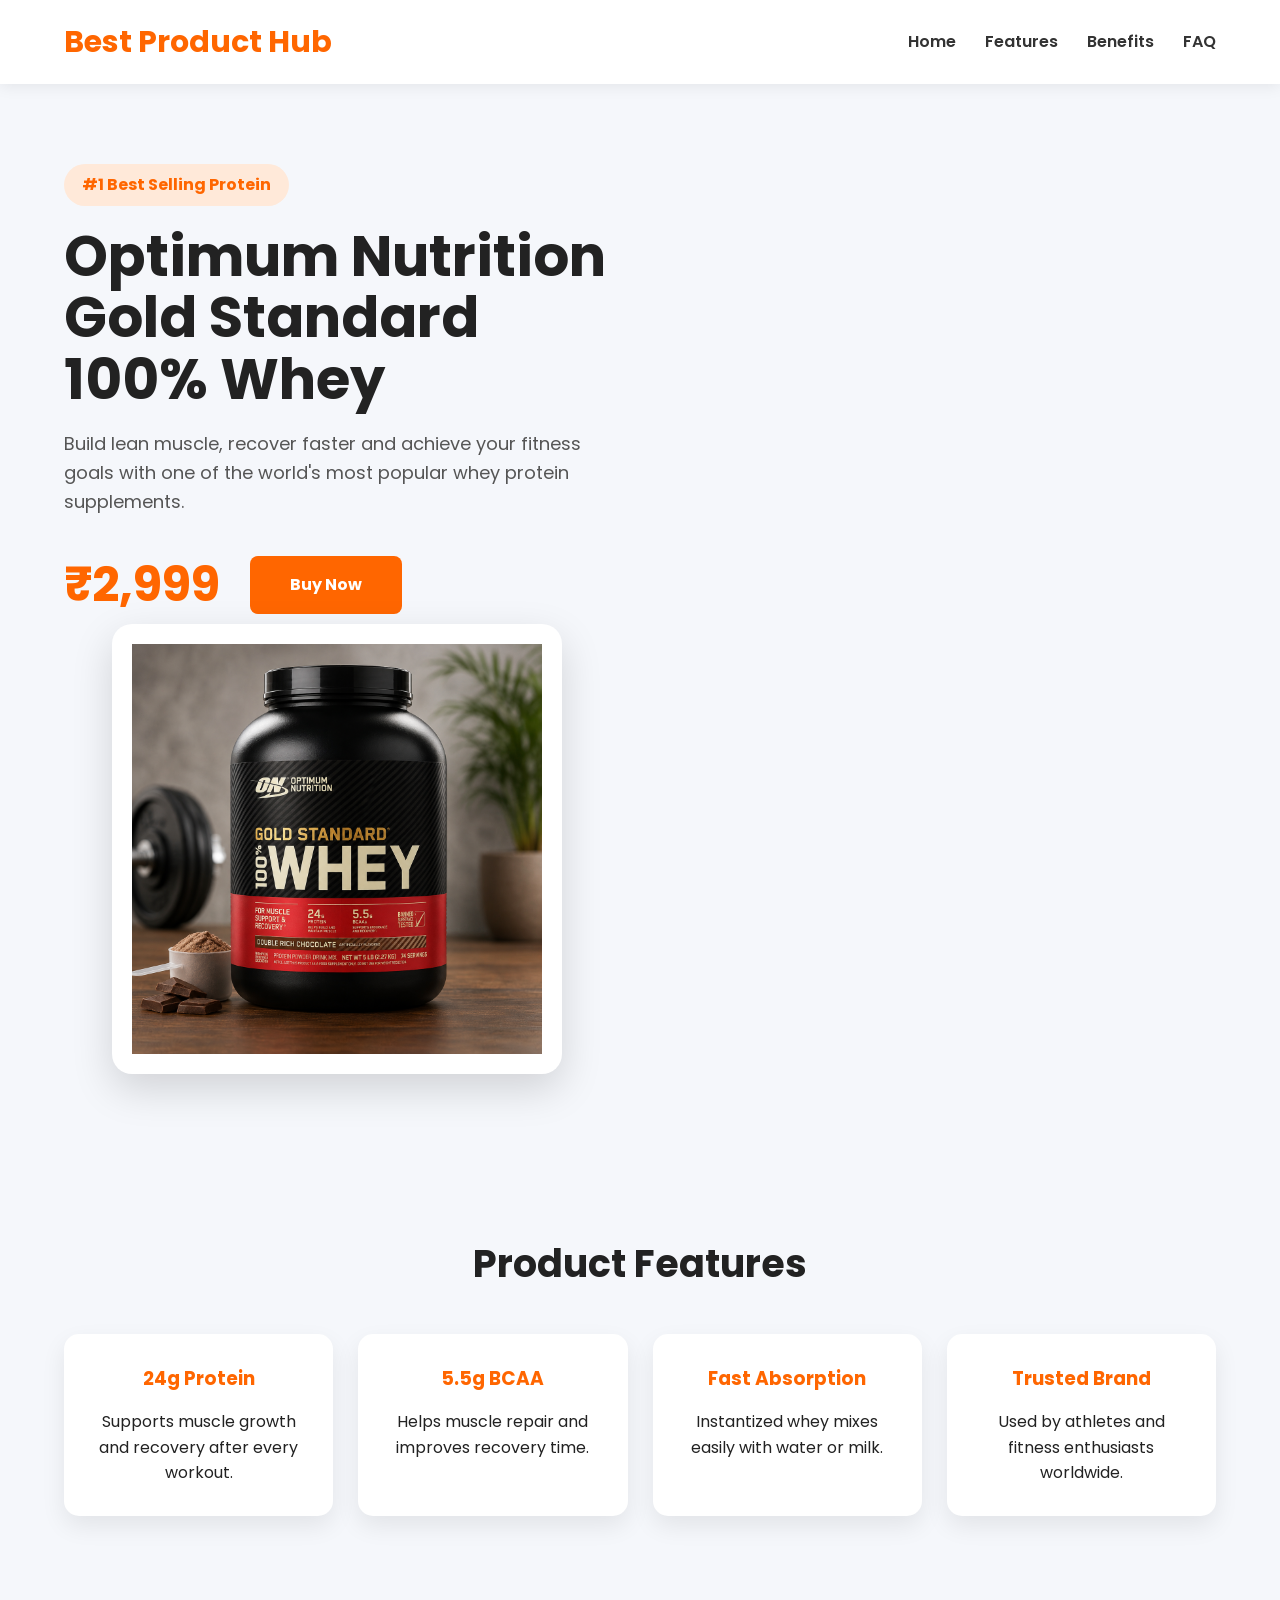
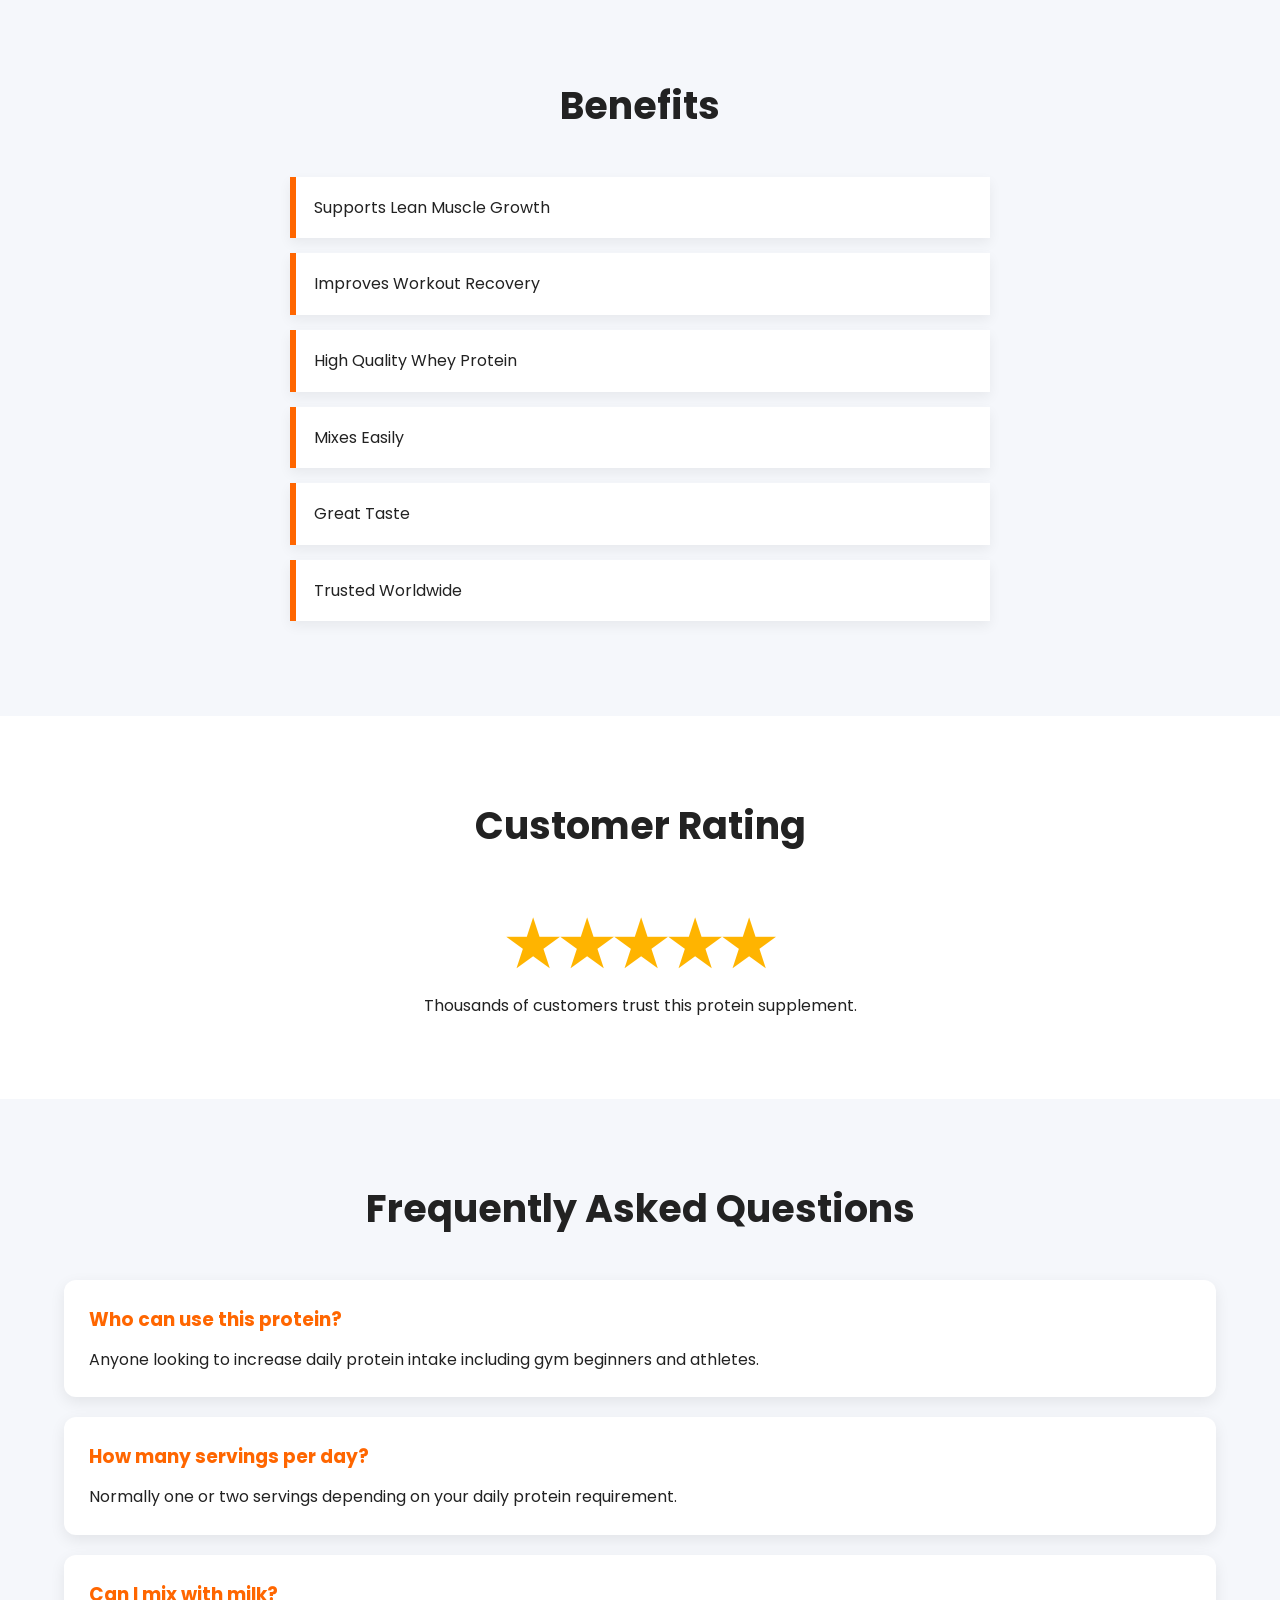
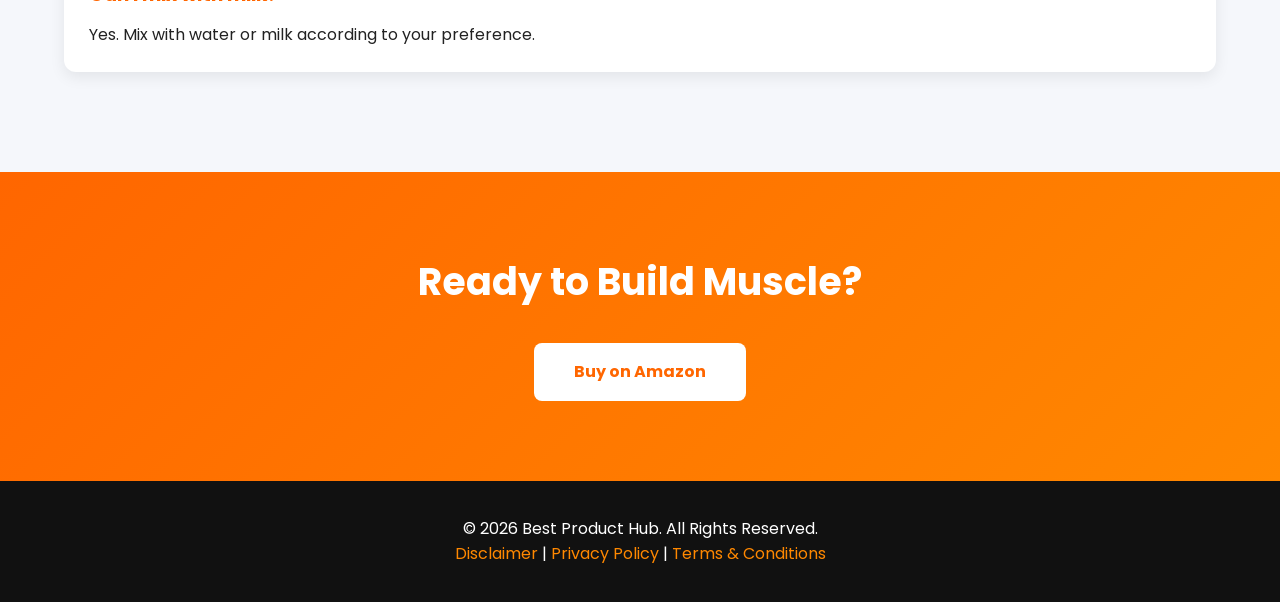
<file: index.html>
<!DOCTYPE html>
<html lang="en">
<head>
<meta charset="UTF-8">
<meta name="viewport" content="width=device-width, initial-scale=1.0">

<title>Best Product Hub | Optimum Nutrition Gold Standard 100% Whey</title>

<link rel="stylesheet" href="style.css">
<link rel="preconnect" href="https://fonts.googleapis.com">
<link rel="preconnect" href="https://fonts.gstatic.com" crossorigin>

<link href="https://fonts.googleapis.com/css2?family=Poppins:wght@300;400;500;600;700;800&display=swap" rel="stylesheet">

</head>

<body>

<header>

<div class="container">

<div class="logo">

<h2>Best Product Hub</h2>

</div>

<nav>

<a href="#">Home</a>
<a href="#features">Features</a>
<a href="#benefits">Benefits</a>
<a href="#faq">FAQ</a>

</nav>

</div>

</header>

<section class="hero">

<div class="container hero-grid">

<div class="hero-text">

<span class="badge">
#1 Best Selling Protein
</span>

<h1>

Optimum Nutrition<br>

Gold Standard<br>

100% Whey

</h1>

<p>

Build lean muscle, recover faster and achieve your fitness goals with one of the world's most popular whey protein supplements.

</p>
<div class="price-button">

    <h2 class="price">₹2,999</h2>

    <a class="btn"
       target="_blank"
       href="https://www.google.com/search?q=amazon">

       Buy Now

    </a>


</div>

<div class="hero-image">

    <img
        src="images/ChatGPT Image Aug 2, 2026, 12_21_04 PM.png"
        alt="Optimum Nutrition Gold Standard 100% Whey Protein"
        class="product-image">


</div>

</div>

</section>

<section id="features" class="features">

<div class="container">

<h2>

Product Features

</h2>

<div class="cards">

<div class="card">

<h3>24g Protein</h3>

<p>

Supports muscle growth and recovery after every workout.

</p>

</div>

<div class="card">

<h3>5.5g BCAA</h3>

<p>

Helps muscle repair and improves recovery time.

</p>

</div>

<div class="card">

<h3>Fast Absorption</h3>

<p>

Instantized whey mixes easily with water or milk.

</p>

</div>

<div class="card">

<h3>Trusted Brand</h3>

<p>

Used by athletes and fitness enthusiasts worldwide.

</p>

</div>

</div>

</div>

</section>

<section id="benefits" class="benefits">

<div class="container">

<h2>

Benefits

</h2>

<ul>

<li>Supports Lean Muscle Growth</li>

<li>Improves Workout Recovery</li>

<li>High Quality Whey Protein</li>

<li>Mixes Easily</li>

<li>Great Taste</li>

<li>Trusted Worldwide</li>

</ul>

</div>

</section>

<section class="review">

<div class="container">

<h2>

Customer Rating

</h2>

<h1>

★★★★★

</h1>

<p>

Thousands of customers trust this protein supplement.

</p>

</div>

</section>

<section id="faq" class="faq">

<div class="container">

<h2>

Frequently Asked Questions

</h2>

<div class="question">

<h3>

Who can use this protein?

</h3>

<p>

Anyone looking to increase daily protein intake including gym beginners and athletes.

</p>

</div>

<div class="question">

<h3>

How many servings per day?

</h3>

<p>

Normally one or two servings depending on your daily protein requirement.

</p>

</div>

<div class="question">

<h3>

Can I mix with milk?

</h3>

<p>

Yes. Mix with water or milk according to your preference.

</p>

</div>

</div>

</section>

<section class="cta">

<div class="container">

<h2>

Ready to Build Muscle?

</h2>

<a class="btn"

target="_blank"

href="https://www.google.com/search?q=amazon&oq=amazon&gs_lcrp=[base64]&sourceid=chrome&source=chrome.rb&ie=UTF-8">

Buy on Amazon

</a>

</div>

</section>

<footer>

<div class="container">

<p>

© 2026 Best Product Hub. All Rights Reserved.

</p>

<p>

<a href="disclaimer.html">

Disclaimer

</a>

|

<a href="privacy-policy.html">

Privacy Policy

</a>

|

<a href="terms-and-conditions.html">

Terms & Conditions

</a>

</p>

</div>

</footer>

<script src="script.js"></script>

</body>

</html>
</file>
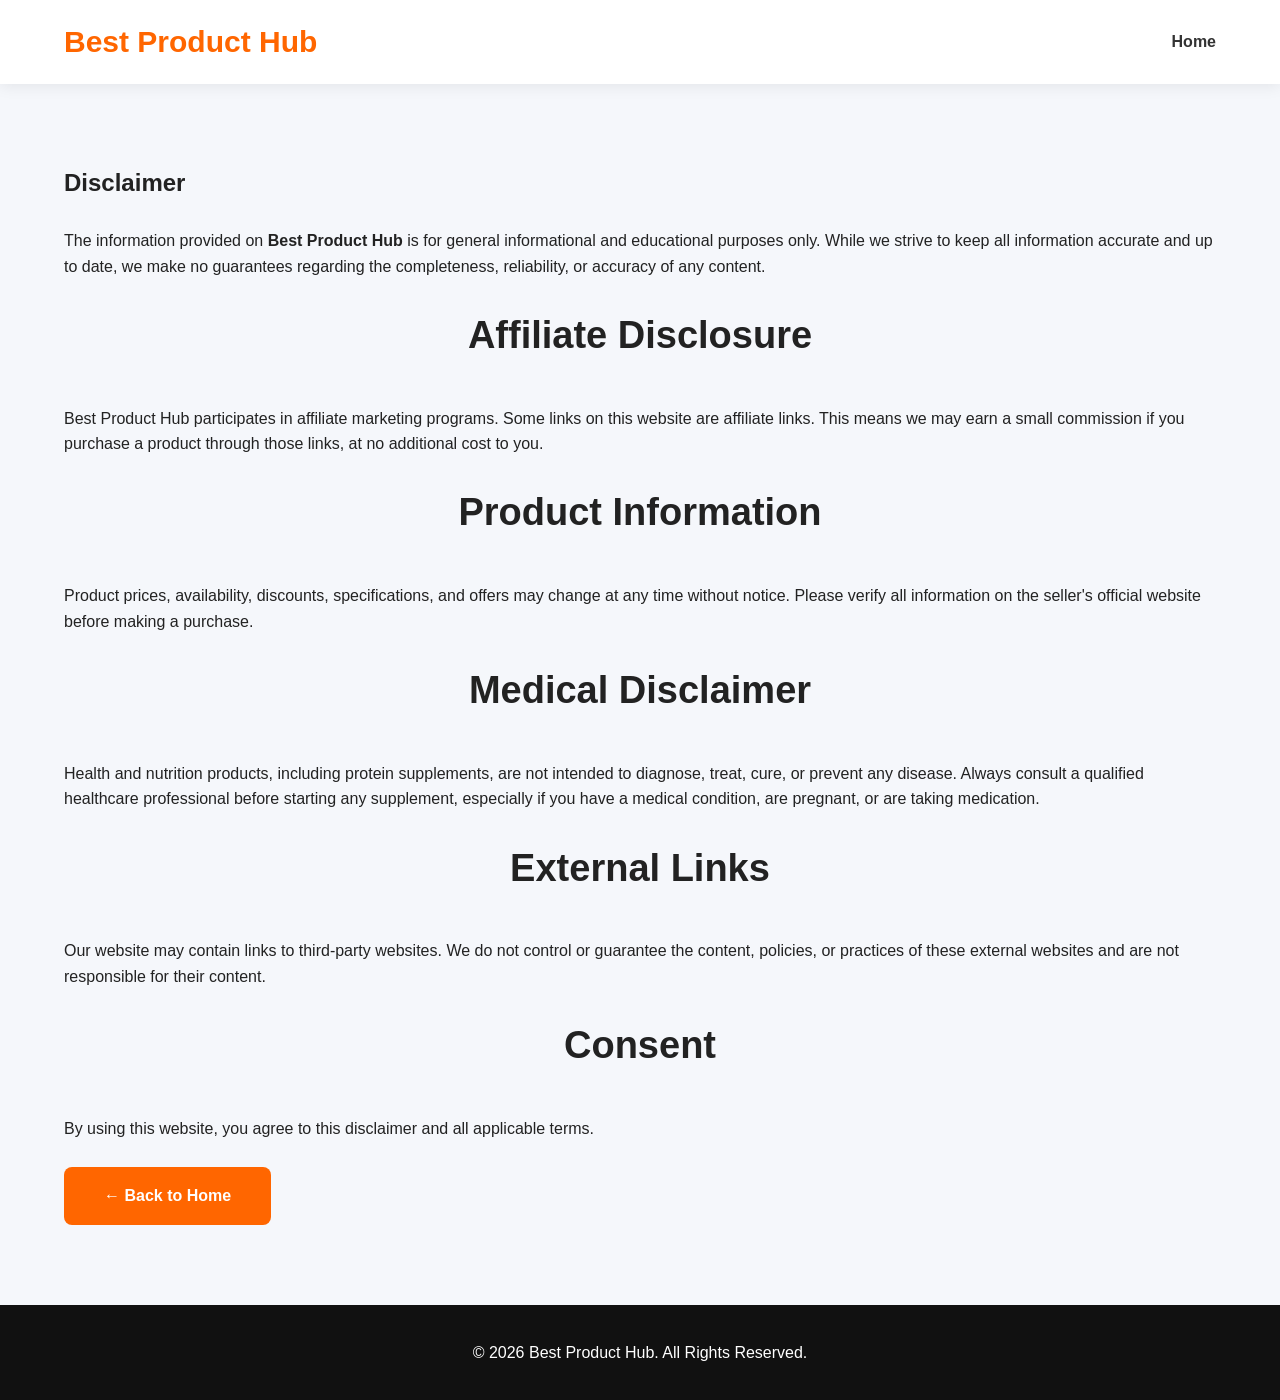
<file: disclaimer.html>
<!DOCTYPE html>
<html lang="en">
<head>

<meta charset="UTF-8">
<meta name="viewport" content="width=device-width, initial-scale=1.0">

<title>Disclaimer | Best Product Hub</title>

<link rel="stylesheet" href="style.css">

</head>

<body>

<header>

<div class="container">

<div class="logo">

<h2>Best Product Hub</h2>

</div>

<nav>

<a href="index.html">Home</a>

</nav>

</div>

</header>

<section class="container" style="padding:80px 0;">

<h1>Disclaimer</h1>

<br>

<p>

The information provided on <strong>Best Product Hub</strong> is for general informational and educational purposes only. While we strive to keep all information accurate and up to date, we make no guarantees regarding the completeness, reliability, or accuracy of any content.

</p>

<br>

<h2>Affiliate Disclosure</h2>

<p>

Best Product Hub participates in affiliate marketing programs. Some links on this website are affiliate links. This means we may earn a small commission if you purchase a product through those links, at no additional cost to you.

</p>

<br>

<h2>Product Information</h2>

<p>

Product prices, availability, discounts, specifications, and offers may change at any time without notice. Please verify all information on the seller's official website before making a purchase.

</p>

<br>

<h2>Medical Disclaimer</h2>

<p>

Health and nutrition products, including protein supplements, are not intended to diagnose, treat, cure, or prevent any disease. Always consult a qualified healthcare professional before starting any supplement, especially if you have a medical condition, are pregnant, or are taking medication.

</p>

<br>

<h2>External Links</h2>

<p>

Our website may contain links to third-party websites. We do not control or guarantee the content, policies, or practices of these external websites and are not responsible for their content.

</p>

<br>

<h2>Consent</h2>

<p>

By using this website, you agree to this disclaimer and all applicable terms.

</p>

<br>

<a class="btn" href="index.html">

← Back to Home

</a>

</section>

<footer>

<div class="container">

<p>

© 2026 Best Product Hub. All Rights Reserved.

</p>

</div>

</footer>

<script src="script.js"></script>

</body>
</html>
</file>
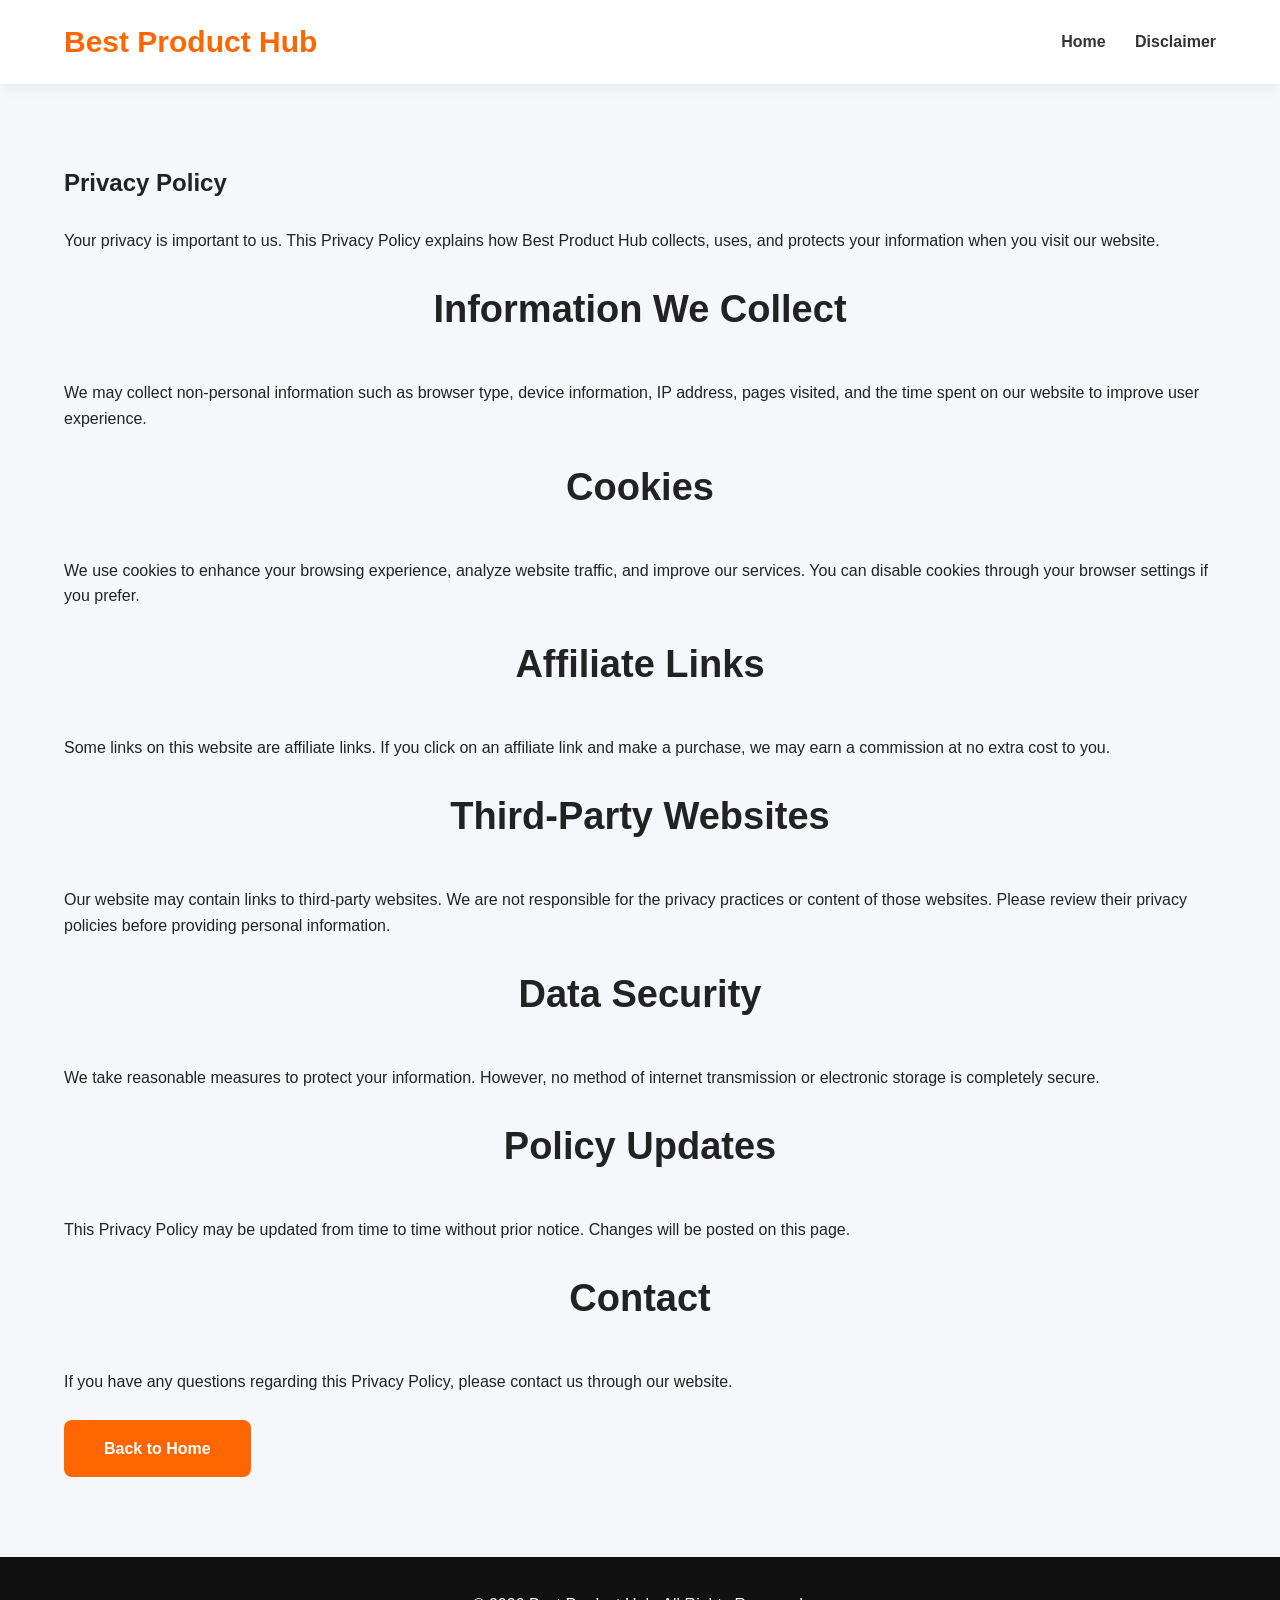
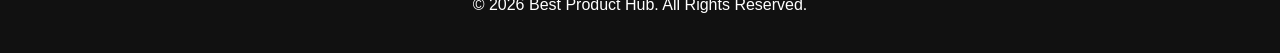
<file: privacy-policy.html>
<!DOCTYPE html>
<html lang="en">
<head>

<meta charset="UTF-8">
<meta name="viewport" content="width=device-width, initial-scale=1.0">

<title>Privacy Policy | Best Product Hub</title>

<link rel="stylesheet" href="style.css">

</head>

<body>

<header>

<div class="container">

<div class="logo">
<h2>Best Product Hub</h2>
</div>

<nav>
<a href="index.html">Home</a>
<a href="disclaimer.html">Disclaimer</a>
</nav>

</div>

</header>

<section class="container" style="padding:80px 0;">

<h1>Privacy Policy</h1>

<br>

<p>

Your privacy is important to us. This Privacy Policy explains how Best Product Hub collects, uses, and protects your information when you visit our website.

</p>

<br>

<h2>Information We Collect</h2>

<p>

We may collect non-personal information such as browser type, device information, IP address, pages visited, and the time spent on our website to improve user experience.

</p>

<br>

<h2>Cookies</h2>

<p>

We use cookies to enhance your browsing experience, analyze website traffic, and improve our services. You can disable cookies through your browser settings if you prefer.

</p>

<br>

<h2>Affiliate Links</h2>

<p>

Some links on this website are affiliate links. If you click on an affiliate link and make a purchase, we may earn a commission at no extra cost to you.

</p>

<br>

<h2>Third-Party Websites</h2>

<p>

Our website may contain links to third-party websites. We are not responsible for the privacy practices or content of those websites. Please review their privacy policies before providing personal information.

</p>

<br>

<h2>Data Security</h2>

<p>

We take reasonable measures to protect your information. However, no method of internet transmission or electronic storage is completely secure.

</p>

<br>

<h2>Policy Updates</h2>

<p>

This Privacy Policy may be updated from time to time without prior notice. Changes will be posted on this page.

</p>

<br>

<h2>Contact</h2>

<p>

If you have any questions regarding this Privacy Policy, please contact us through our website.

</p>

<br>

<a href="index.html" class="btn">

Back to Home

</a>

</section>

<footer>

<div class="container">

<p>

© 2026 Best Product Hub. All Rights Reserved.

</p>

</div>

</footer>

<script src="script.js"></script>

</body>
</html>
</file>
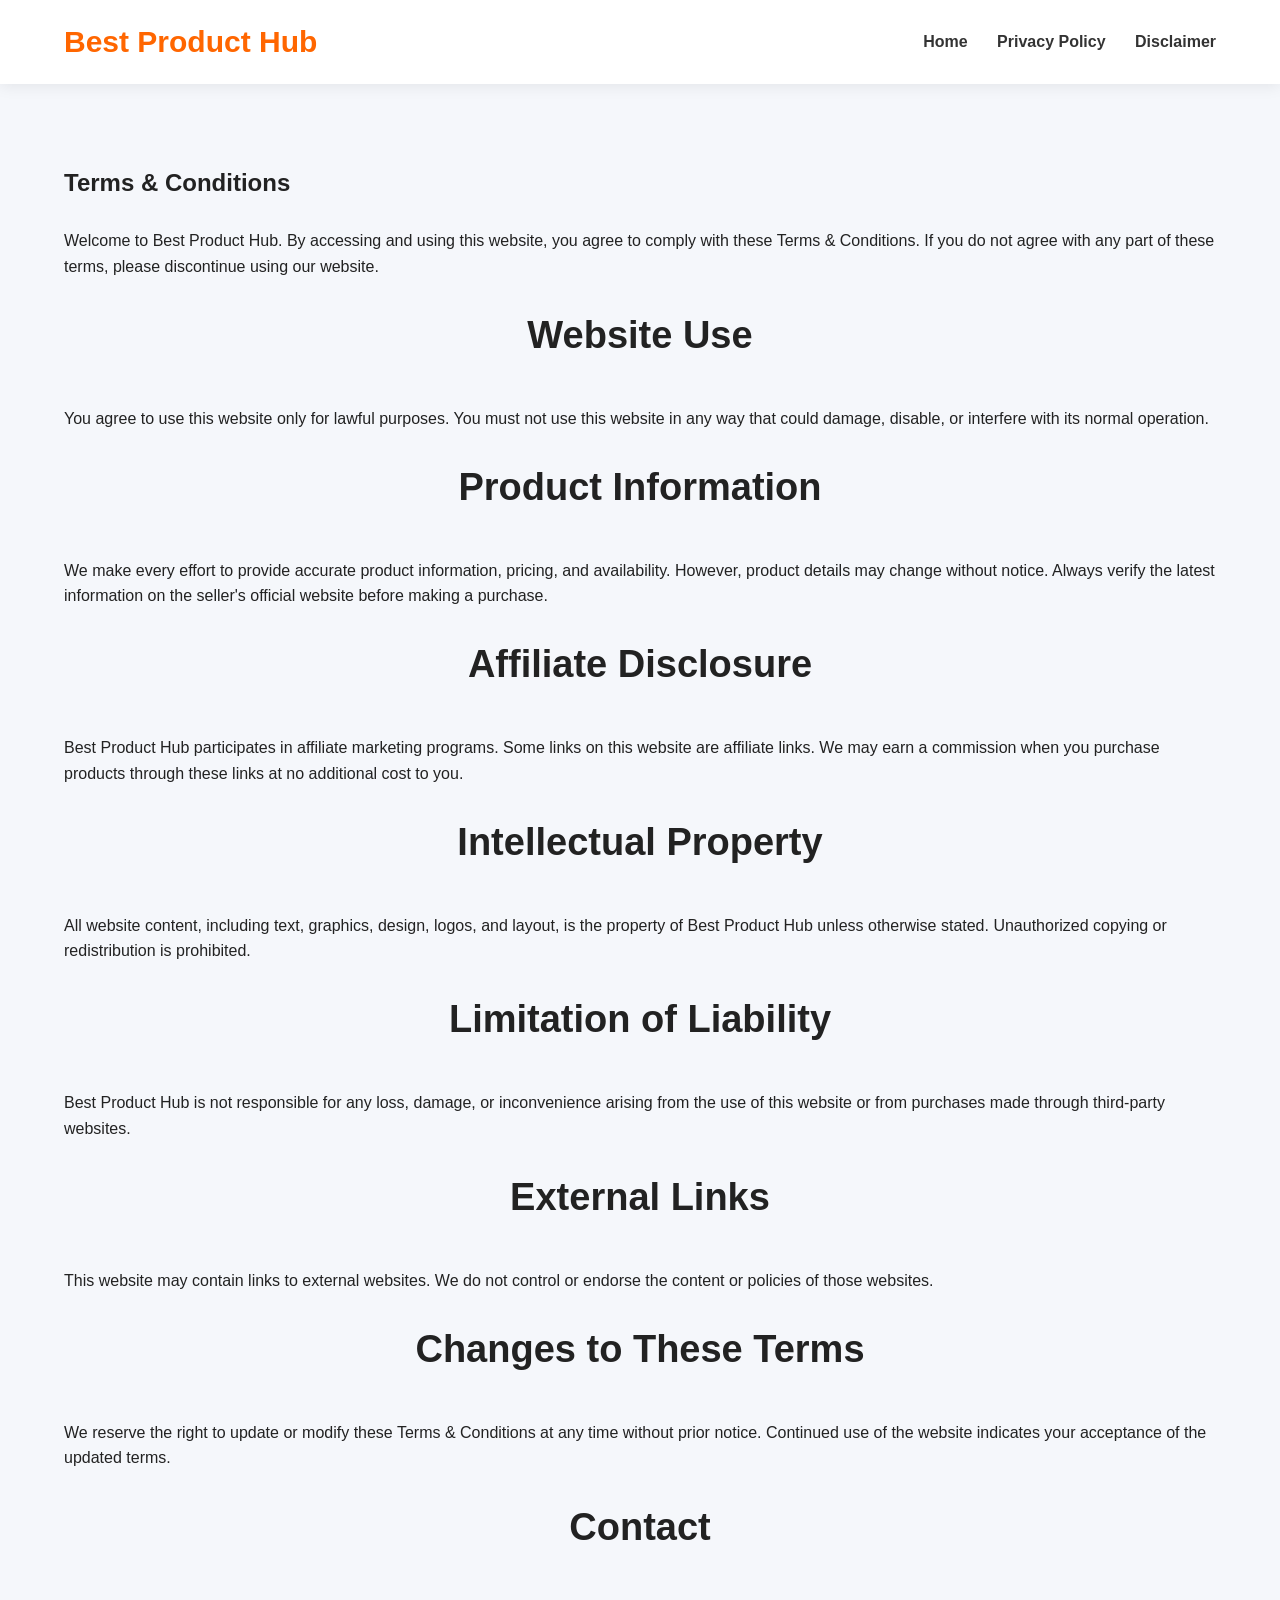
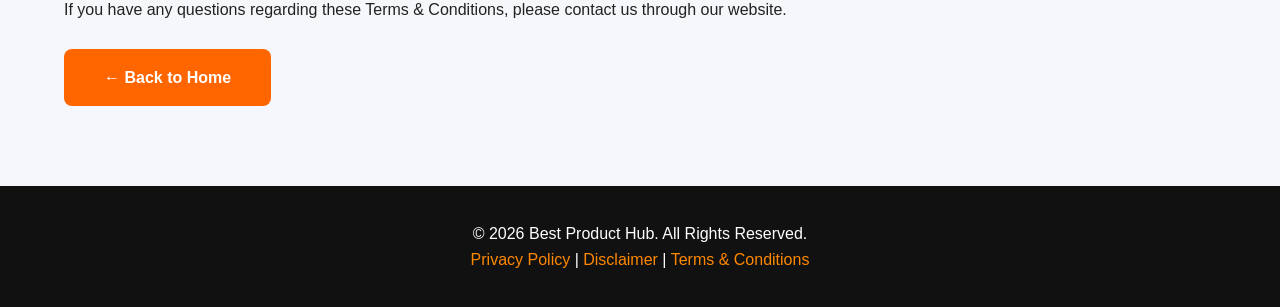
<file: terms-and-conditions.html>
<!DOCTYPE html>
<html lang="en">
<head>

<meta charset="UTF-8">
<meta name="viewport" content="width=device-width, initial-scale=1.0">

<title>Terms & Conditions | Best Product Hub</title>

<link rel="stylesheet" href="style.css">

</head>

<body>

<header>

<div class="container">

<div class="logo">
<h2>Best Product Hub</h2>
</div>

<nav>

<a href="index.html">Home</a>
<a href="privacy-policy.html">Privacy Policy</a>
<a href="disclaimer.html">Disclaimer</a>

</nav>

</div>

</header>

<section class="container" style="padding:80px 0;">

<h1>Terms & Conditions</h1>

<br>

<p>

Welcome to Best Product Hub. By accessing and using this website, you agree to comply with these Terms & Conditions. If you do not agree with any part of these terms, please discontinue using our website.

</p>

<br>

<h2>Website Use</h2>

<p>

You agree to use this website only for lawful purposes. You must not use this website in any way that could damage, disable, or interfere with its normal operation.

</p>

<br>

<h2>Product Information</h2>

<p>

We make every effort to provide accurate product information, pricing, and availability. However, product details may change without notice. Always verify the latest information on the seller's official website before making a purchase.

</p>

<br>

<h2>Affiliate Disclosure</h2>

<p>

Best Product Hub participates in affiliate marketing programs. Some links on this website are affiliate links. We may earn a commission when you purchase products through these links at no additional cost to you.

</p>

<br>

<h2>Intellectual Property</h2>

<p>

All website content, including text, graphics, design, logos, and layout, is the property of Best Product Hub unless otherwise stated. Unauthorized copying or redistribution is prohibited.

</p>

<br>

<h2>Limitation of Liability</h2>

<p>

Best Product Hub is not responsible for any loss, damage, or inconvenience arising from the use of this website or from purchases made through third-party websites.

</p>

<br>

<h2>External Links</h2>

<p>

This website may contain links to external websites. We do not control or endorse the content or policies of those websites.

</p>

<br>

<h2>Changes to These Terms</h2>

<p>

We reserve the right to update or modify these Terms & Conditions at any time without prior notice. Continued use of the website indicates your acceptance of the updated terms.

</p>

<br>

<h2>Contact</h2>

<p>

If you have any questions regarding these Terms & Conditions, please contact us through our website.

</p>

<br>

<a href="index.html" class="btn">

← Back to Home

</a>

</section>

<footer>

<div class="container">

<p>

© 2026 Best Product Hub. All Rights Reserved.</p>

<p>

<a href="privacy-policy.html">Privacy Policy</a> |

<a href="disclaimer.html">Disclaimer</a> |

<a href="terms-and-conditions.html">Terms & Conditions</a>

</p>

</div>

</footer>

<script src="script.js"></script>

</body>
</html>
</file>
<file: style.css>
*{
    margin:0;
    padding:0;
    box-sizing:border-box;
    font-family:'Poppins',sans-serif;
}

body{
    background:#f5f7fb;
    color:#222;
    line-height:1.6;
}

.container{
    width:90%;
    max-width:1200px;
    margin:auto;
}

/* Header */

header{
    background:#ffffff;
    box-shadow:0 2px 15px rgba(0,0,0,.08);
    position:sticky;
    top:0;
    z-index:100;
}

header .container{
    display:flex;
    justify-content:space-between;
    align-items:center;
    padding:18px 0;
}

.logo h2{
    color:#ff6600;
    font-size:30px;
}

nav a{
    text-decoration:none;
    color:#333;
    margin-left:25px;
    font-weight:600;
    transition:.3s;
}

nav a:hover{
    color:#ff6600;
}

/* Hero */

.hero{
    padding:80px 0;
}

.hero-grid{
    display:grid;
    grid-template-columns:1fr 1fr;
    gap:60px;
    align-items:center;
}

.hero img{
    width:100%;
    border-radius:20px;
    box-shadow:0 15px 40px rgba(0,0,0,.15);
}

.badge{
    display:inline-block;
    background:#ffe9d9;
    color:#ff6600;
    padding:8px 18px;
    border-radius:50px;
    font-weight:700;
    margin-bottom:20px;
}

.hero h1{
    font-size:56px;
    line-height:1.1;
    margin-bottom:20px;
}

.hero p{
    font-size:18px;
    color:#555;
    margin-bottom:30px;
}

.price{
    color:#ff6600;
    font-size:48px;
    margin-bottom:30px;
}

.btn{
    display:inline-block;
    background:#ff6600;
    color:#fff;
    text-decoration:none;
    padding:16px 40px;
    border-radius:8px;
    font-weight:bold;
    transition:.3s;
}

.btn:hover{
    background:#e65200;
    transform:translateY(-3px);
}

/* Sections */

section{
    padding:80px 0;
}

section h2{
    text-align:center;
    font-size:38px;
    margin-bottom:40px;
}

/* Cards */

.cards{
    display:grid;
    grid-template-columns:repeat(4,1fr);
    gap:25px;
}

.card{
    background:#fff;
    padding:30px;
    border-radius:15px;
    text-align:center;
    box-shadow:0 10px 25px rgba(0,0,0,.08);
    transition:.3s;
}

.card:hover{
    transform:translateY(-10px);
}

.card h3{
    color:#ff6600;
    margin-bottom:15px;
}

/* Benefits */

.benefits ul{
    max-width:700px;
    margin:auto;
}

.benefits li{
    background:#fff;
    margin:15px 0;
    padding:18px;
    border-left:6px solid #ff6600;
    list-style:none;
    box-shadow:0 5px 12px rgba(0,0,0,.06);
}

/* Review */

.review{
    background:#ffffff;
    text-align:center;
}

.review h1{
    color:#ffb400;
    font-size:60px;
}

/* FAQ */

.question{
    background:#fff;
    padding:25px;
    margin-bottom:20px;
    border-radius:12px;
    box-shadow:0 5px 15px rgba(0,0,0,.08);
}

.question h3{
    margin-bottom:12px;
    color:#ff6600;
}

/* CTA */

.cta{
    text-align:center;
    background:linear-gradient(135deg,#ff6600,#ff8800);
    color:#fff;
}

.cta h2{
    color:#fff;
    margin-bottom:30px;
}

.cta .btn{
    background:#fff;
    color:#ff6600;
}

.cta .btn:hover{
    background:#f2f2f2;
}

/* Footer */

footer{
    background:#111;
    color:#fff;
    text-align:center;
    padding:35px 0;
}

footer a{
    color:#ff8800;
    text-decoration:none;
}

footer a:hover{
    text-decoration:underline;
}

/* Responsive */

@media(max-width:900px){

.hero-grid{
grid-template-columns:1fr;
text-align:center;
}

.cards{
grid-template-columns:1fr 1fr;
}

.hero h1{
font-size:42px;
}

}

@media(max-width:600px){

.cards{
grid-template-columns:1fr;
}

header .container{
flex-direction:column;
}

nav{
margin-top:15px;
}

nav a{
margin:8px;
display:inline-block;
}

.hero h1{
font-size:34px;
}

.price{
font-size:36px;
}

.btn{
display:block;
width:100%;
text-align:center;
}

}
/* Product Image */

.hero-image{
    display:flex;
    justify-content:center;
    align-items:center;
}

.product-image{
    width:100%;
    max-width:450px;
    height:auto;
    object-fit:contain;
    border-radius:20px;
    background:#ffffff;
    padding:20px;
    box-shadow:0 15px 40px rgba(0,0,0,.15);
    transition:0.3s ease;
}

.product-image:hover{
    transform:scale(1.05);
}

/* Hero Layout */

.hero-grid{
    display:grid;
    grid-template-columns:1fr 1fr;
    align-items:center;
    gap:60px;
}

@media(max-width:900px){

.hero-grid{
    grid-template-columns:1fr;
    text-align:center;
}

.hero-image{
    margin-top:40px;
}

.product-image{
    max-width:320px;
}

}
/* Price & Buy Button */

.price-button{
    display:flex;
    align-items:center;
    justify-content:flex-start;
    gap:30px;
    margin-top:30px;
}

.price-button .price{
    margin:0;
    color:#ff6600;
    font-size:48px;
    font-weight:700;
}

.price-button .btn{
    margin:0;
}

/* Mobile */

@media (max-width:768px){

.price-button{
    flex-direction:column;
    align-items:flex-start;
    gap:20px;
}

}
</file>
